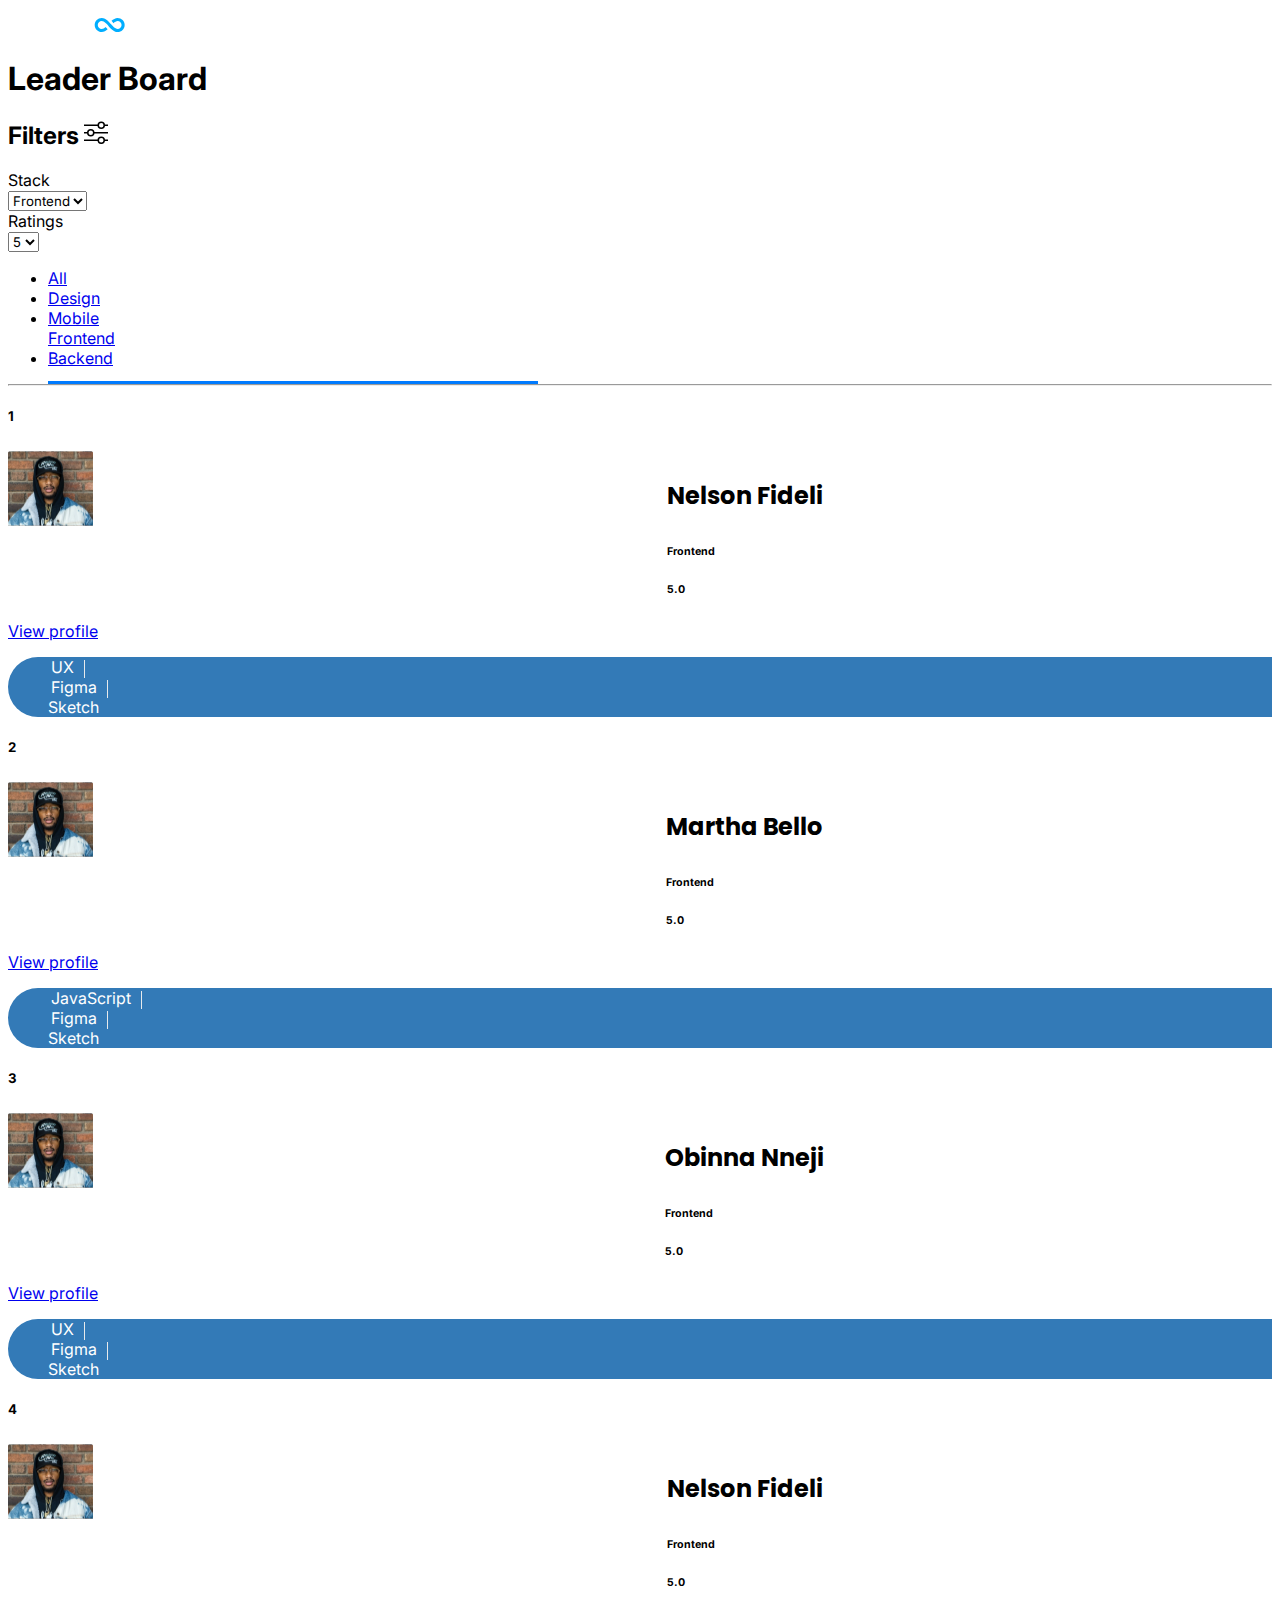
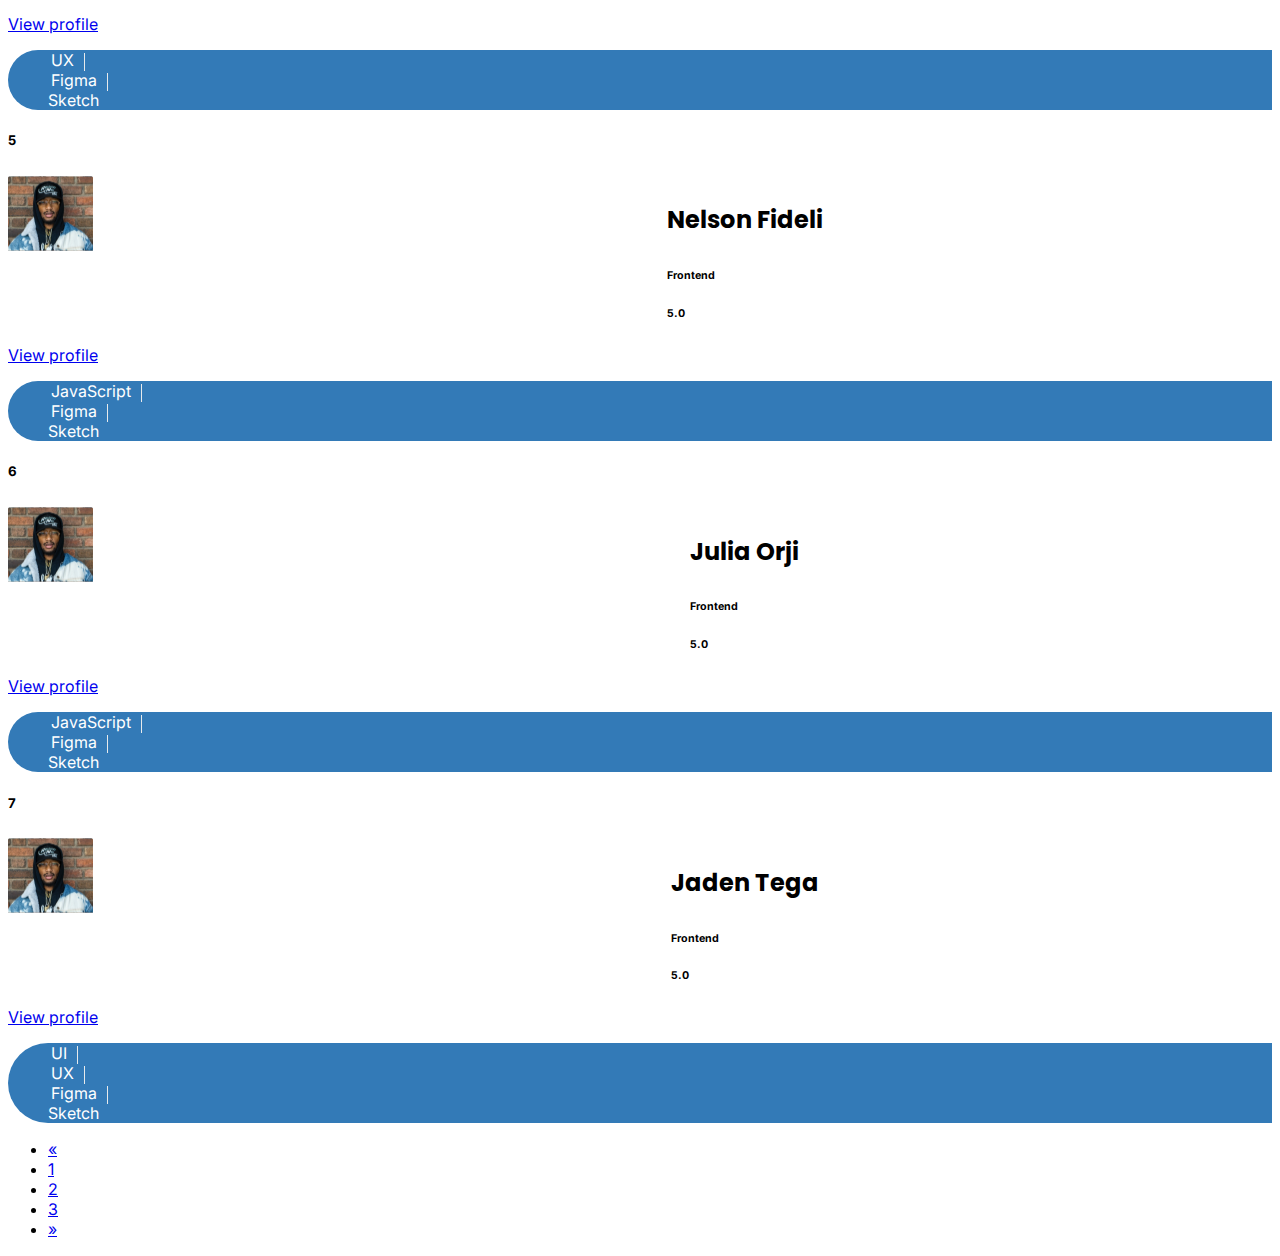
<file: index.html>
<!DOCTYPE html>
<html lang="en">

<head>
  <meta charset="UTF-8">
  <meta name="viewport" content="width=device-width, initial-scale=1.0">
  <link href='./assets/style.css' rel="stylesheet">
  <link rel="stylesheet" href="https://stackpath.bootstrapcdn.com/bootstrap/4.5.0/css/bootstrap.min.css"
    integrity="sha384-9aIt2nRpC12Uk9gS9baDl411NQApFmC26EwAOH8WgZl5MYYxFfc+NcPb1dKGj7Sk" crossorigin="anonymous">
  <link rel="stylesheet" href="https://cdnjs.cloudflare.com/ajax/libs/font-awesome/4.7.0/css/font-awesome.min.css">
  <link href="https://fonts.googleapis.com/css2?family=Poppins:wght@400;500;700&amp;display=swap" rel="stylesheet">
  <link
    href="https://fonts.googleapis.com/css2?family=Inter:wght@200;300&family=Oswald:wght@200;300;400;500;600;700&display=swap"
    rel="stylesheet">
  <title>Talent Pool | Ranking</title>
</head>

<body>

  <main class="directory-container">
    <div class="div bg-primary">
      <div class="container">
        <div class="d-md-flex text-center text-white align-items-center justify-content-between">
          <div class="brand">
            <img src="./assets/talentpool footer logo.svg" alt="">
          </div>
          <h1>Leader Board</h1>
        </div>
      </div>
    </div>

    <div class="container-fluid main">
      <div class="row">
        <div class="col-lg-3 shadow position-fixed h-100">
          <div class="filters">
            <div class="tab">
              <span>
                <h2 class=" p-0 my-1 ">
                  Filters <svg width="1em" height="1em" viewBox="0 0 16 16" class="bi bi-sliders text-primary ml-2"
                    fill="currentColor" xmlns="http://www.w3.org/2000/svg">
                    <path fill-rule="evenodd"
                      d="M14 3.5a2.5 2.5 0 1 1-5 0 2.5 2.5 0 0 1 5 0zM11.5 5a1.5 1.5 0 1 0 0-3 1.5 1.5 0 0 0 0 3zM7 8.5a2.5 2.5 0 1 1-5 0 2.5 2.5 0 0 1 5 0zM4.5 10a1.5 1.5 0 1 0 0-3 1.5 1.5 0 0 0 0 3zm9.5 3.5a2.5 2.5 0 1 1-5 0 2.5 2.5 0 0 1 5 0zM11.5 15a1.5 1.5 0 1 0 0-3 1.5 1.5 0 0 0 0 3z" />
                    <path fill-rule="evenodd"
                      d="M9.5 4H0V3h9.5v1zM16 4h-2.5V3H16v1zM9.5 14H0v-1h9.5v1zm6.5 0h-2.5v-1H16v1zM6.5 9H16V8H6.5v1zM0 9h2.5V8H0v1z" />
                  </svg>
                </h2>
              </span>
            </div>
            <div class="tab">
              <span>
                Stack
              </span>
              <div>
                <select class="form-control my-2" name='stack'>
                  <option value='frontend'>Frontend</option>
                  <option value='backend'>Backend</option>
                  <option value='mobile'>Mobile</option>
                  <option value='designer'>Designer</option>
                  <option value='frontend'>All</option>
                </select>
              </div>
            </div>
            <div class="tab">
              <span>
                Ratings
              </span>
              <div>
                <select class="form-control my-2" name='rating'>
                  <option value='5'>5</option>
                  <option value='4'>4</option>
                  <option value='3'>3</option>
                  <option value='2'>2</option>
                  <option value='1'>1</option>
                </select>
              </div>
            </div>
          </div>
        </div>

        <div class="col-lg-9 col-lg-3 offset-lg-3">
          <div class="search-bar">
            <div class="top-links">
              <div class="row align-items-center">
                <div class="col-sm-12">
                  <ul class="nav nav-pills flex-column flex-sm-row ">
                    <li class="nav-link flex-sm-fill text-center"><a href="#">All</a></li>
                    <li class="nav-link flex-sm-fill text-center"><a href="#">Design</a></li>
                    <li class="nav-link flex-sm-fill text-center"><a href="#">Mobile</a></li>
                    <li class="nav-link flex-sm-fill text-center current-tab"><a href="#">Frontend</a></li>
                    <li class="nav-link flex-sm-fill text-center"><a href="#">Backend</a></li>
                  </ul>
                  <hr>
                </div>
              </div>
            </div>
          </div>
          <div class="users-cards">
            <div class="user-card-inner my-3 card  shadow d-md-flex ">
              <div class="card-body d-md-flex justify-content-between   align-items-center pr-0">
                <h5 class='rank rounded bg-primary p-3 text-white'>1</h5>
                <div class="title">
                  <div class="user-card-image-container">
                    <div class="user-profile">
                      <img src="./assets/Adelanke.svg" class='img-fluid rounded-circle ' width='85px' height='85px'
                        alt="">
                    </div>
                  </div>
                  <div class="user-texts">
                    <h4 class='user-name'>Nelson Fideli</h4>
                    <h6 class='stack'>Frontend</h6>
                    <h6 class="ratings">5.0</h6>
                  </div>
                </div>
                <div class="profile text-center">
                  <a href="./internProfile.html">View profile</a>
                  <div class="skills">
                    <ul class='d-flex justify-content-center py-2 px-4 rounded-half-pill mb-0 rounded-left'>
                      <li class='pr-3'>UX</li>
                      <li class='pr-3'>Figma</li>
                      <li class='pr-3'>Sketch</li>
                    </ul>
                  </div>
                </div>
              </div>
            </div>


            <div class="user-card-inner my-3 card  shadow d-md-flex ">
              <div class="card-body d-md-flex justify-content-between   align-items-center pr-0">
                <h5 class='rank rounded bg-primary p-3 text-white'>2</h5>
                <div class="title">
                  <div class="user-card-image-container">
                    <div class="user-profile">
                      <img src="./assets/Adelanke.svg" class='img-fluid rounded-circle ' width='85px' height='85px'
                        alt="">
                    </div>
                  </div>
                  <div class="user-texts">
                    <h4 class='user-name'>Martha Bello</h4>
                    <h6 class='stack'>Frontend</h6>
                    <h6 class="ratings">5.0</h6>
                  </div>
                </div>
                <div class="profile text-center">
                  <a href="./internProfile.html">View profile</a>
                  <div class="skills">
                    <ul class='d-flex justify-content-center py-2 px-4 rounded-half-pill mb-0 rounded-left'>
                      <li class='pr-3'>JavaScript</li>
                      <li class='pr-3'>Figma</li>
                      <li class='pr-3'>Sketch</li>
                    </ul>
                  </div>
                </div>
              </div>
            </div>

            <div class="user-card-inner my-3 card  shadow d-md-flex justify-content-between">
              <div class="card-body d-md-flex justify-content-between   align-items-center pr-0">
                <h5 class='rank rounded bg-primary p-3 text-white'>3</h5>
                <div class="title">
                  <div class="user-card-image-container">
                    <div class="user-profile">
                      <img src="./assets/Adelanke.svg" class='img-fluid rounded-circle ' width='85px' height='85px'
                        alt="">
                    </div>
                  </div>
                  <div class="user-texts">
                    <h4 class='user-name'>Obinna Nneji</h4>
                    <h6 class='stack'>Frontend</h6>
                    <h6 class="ratings">5.0</h6>
                  </div>
                </div>
                <div class="profile text-center">
                  <a href="./internProfile.html">View profile</a>
                  <div class="skills">
                    <ul class='d-flex justify-content-center py-2 px-4 rounded-half-pill mb-0 rounded-left'>
                      <li class='pr-3'>UX</li>
                      <li class='pr-3'>Figma</li>
                      <li class='pr-3'>Sketch</li>
                    </ul>
                  </div>
                </div>
              </div>
            </div>


            <div class="user-card-inner my-3 card  shadow d-md-flex justify-content-between">
              <div class="card-body d-md-flex justify-content-between   align-items-center pr-0">
                <h5 class='rank rounded bg-primary p-3 text-white'>4</h5>
                <div class="title">
                  <div class="user-card-image-container">
                    <div class="user-profile">
                      <img src="./assets/Adelanke.svg" class='img-fluid rounded-circle ' width='85px' height='85px'
                        alt="">
                    </div>
                  </div>
                  <div class="user-texts">
                    <h4 class='user-name'>Nelson Fideli</h4>
                    <h6 class='stack'>Frontend</h6>
                    <h6 class="ratings">5.0</h6>
                  </div>
                </div>
                <div class="profile text-center">
                  <a href="./internProfile.html">View profile</a>
                  <div class="skills">
                    <ul class='d-flex justify-content-center py-2 px-4 rounded-half-pill mb-0 rounded-left'>
                      <li class='pr-3'>UX</li>
                      <li class='pr-3'>Figma</li>
                      <li class='pr-3'>Sketch</li>
                    </ul>
                  </div>
                </div>
              </div>
            </div>

            <div class="user-card-inner my-3 card  shadow d-md-flex justify-content-between">
              <div class="card-body d-md-flex justify-content-between   align-items-center pr-0">
                <h5 class='rank rounded bg-primary p-3 text-white'>5</h5>
                <div class="title">
                  <div class="user-card-image-container">
                    <div class="user-profile">
                      <img src="./assets/Adelanke.svg" class='img-fluid rounded-circle ' width='85px' height='85px'
                        alt="">
                    </div>
                  </div>
                  <div class="user-texts">
                    <h4 class='user-name'>Nelson Fideli</h4>
                    <h6 class='stack'>Frontend</h6>
                    <h6 class="ratings">5.0</h6>
                  </div>
                </div>
                <div class="profile text-center">
                  <a href="./internProfile.html">View profile</a>
                  <div class="skills">
                    <ul class='d-flex justify-content-center py-2 px-4 rounded-half-pill mb-0 rounded-left'>
                      <li class='pr-3'>JavaScript</li>
                      <li class='pr-3'>Figma</li>
                      <li class='pr-3'>Sketch</li>
                    </ul>
                  </div>
                </div>
              </div>
            </div>

            <div class="user-card-inner my-3 card  shadow d-md-flex justify-content-between">
              <div class="card-body d-md-flex justify-content-between   align-items-center pr-0">
                <h5 class='rank rounded bg-primary p-3 text-white'>6</h5>
                <div class="title">
                  <div class="user-card-image-container">
                    <div class="user-profile">

                      <img src="./assets/Adelanke.svg" class='img-fluid rounded-circle ' width='85px' height='85px'
                        alt="">
                    </div>

                  </div>
                  <div class="user-texts">
                    <h4 class='user-name'>Julia Orji</h4>
                    <h6 class='stack'>Frontend</h6>
                    <h6 class="ratings">5.0</h6>
                  </div>

                </div>
                <div class="profile text-center">
                  <a href="./internProfile.html">View profile</a>
                  <div class="skills">
                    <ul class='d-flex justify-content-center py-2 px-4 rounded-half-pill mb-0 rounded-left'>
                      <li class='pr-3'>JavaScript</li>
                      <li class='pr-3'>Figma</li>
                      <li class='pr-3'>Sketch</li>
                    </ul>
                  </div>
                </div>
              </div>
            </div>


            <div class="user-card-inner my-3 card  shadow d-md-flex justify-content-between">
              <div class="card-body d-md-flex justify-content-between   align-items-center pr-0">
                <h5 class='rank rounded bg-primary p-3 text-white'>7</h5>
                <div class="title">
                  <div class="user-card-image-container">
                    <div class="user-profile">
                      <img src="./assets/Adelanke.svg" class='img-fluid rounded-circle ' width='85px' height='85px'
                        alt="">
                    </div>
                  </div>
                  <div class="user-texts">
                    <h4 class='user-name'>Jaden Tega</h4>
                    <h6 class='stack'>Frontend</h6>
                    <h6 class="ratings">5.0</h6>
                  </div>
                </div>
                <div class="profile text-center">
                  <a href="./internProfile.html">View profile</a>
                  <div class="skills">
                    <ul class='d-flex justify-content-center py-2 px-4 rounded-half-pill mb-0 rounded-left'>
                      <li class='pr-3'>UI</li>
                      <li class='pr-3'>UX</li>
                      <li class='pr-3'>Figma</li>
                      <li class='pr-3'>Sketch</li>
                    </ul>
                  </div>
                </div>
              </div>
            </div>
          </div>
          <!---Pagination-->
          <nav aria-label="Page navigation">
            <ul class="pagination justify-content-center mt-4">
              <li class="page-item">
                <a class="page-link" href="#" aria-label="Previous">
                  <span aria-hidden="true">&laquo;</span>
                </a>
              </li>
              <li class="page-item"><a class="page-link" href="#">1</a></li>
              <li class="page-item"><a class="page-link" href="#">2</a></li>
              <li class="page-item"><a class="page-link" href="#">3</a></li>
              <li class="page-item">
                <a class="page-link" href="#" aria-label="Next">
                  <span aria-hidden="true">&raquo;</span>
                </a>
              </li>
            </ul>
          </nav>
        </div>
      </div>
    </div>
  </main>
</body>

</html>
</file>
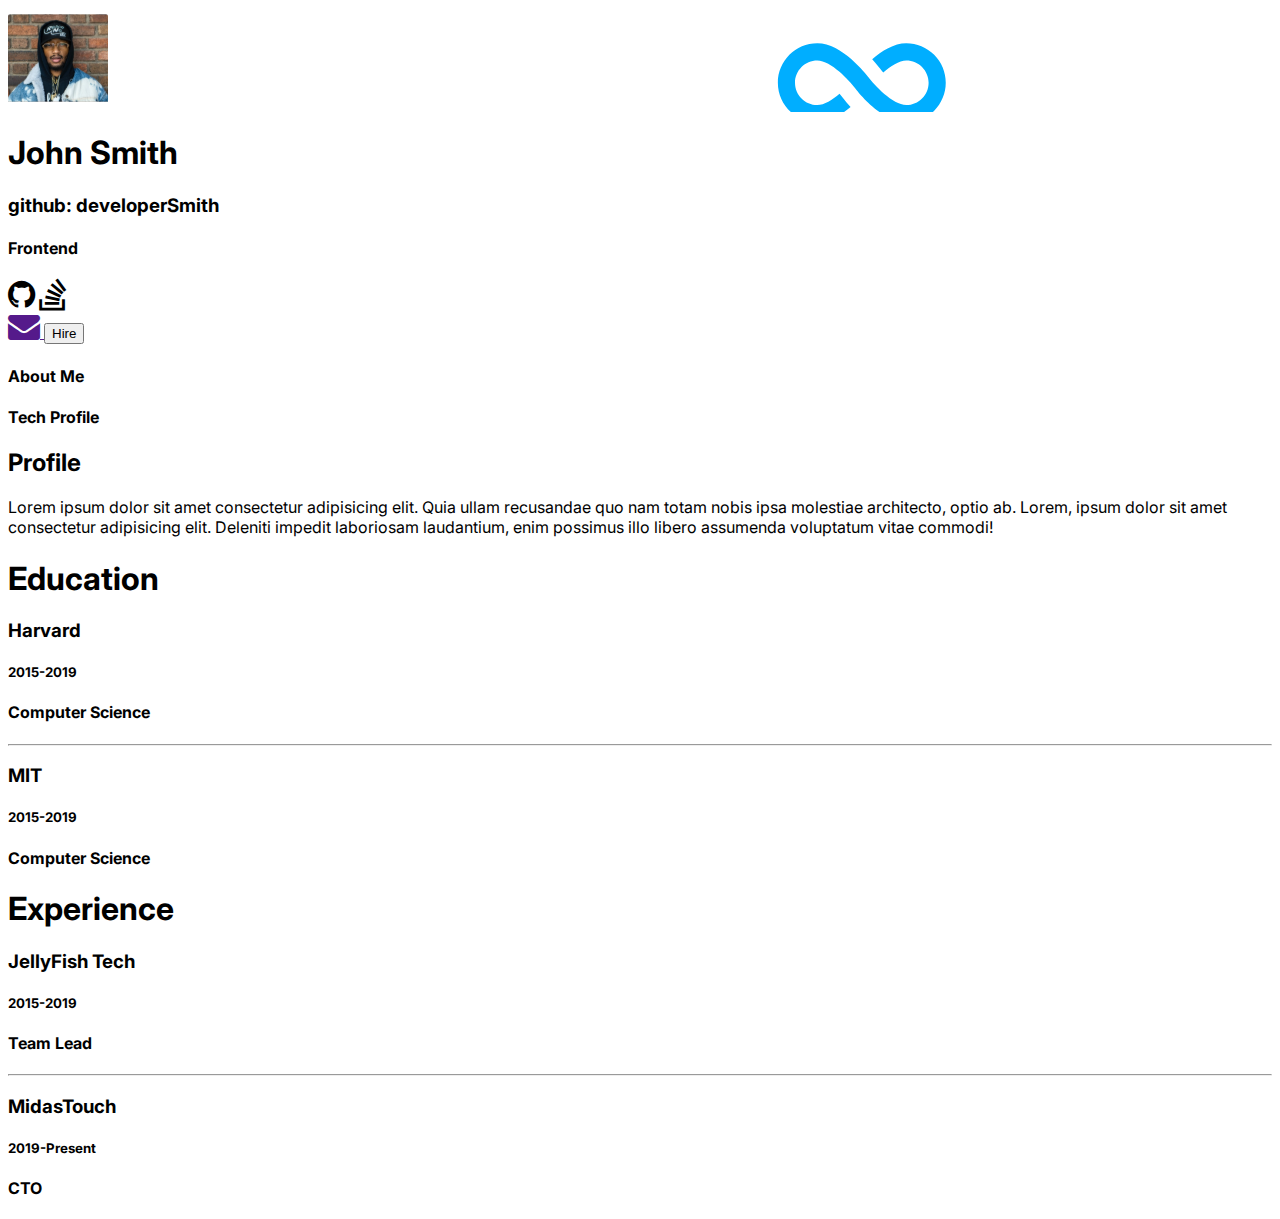
<file: internProfile.html>
<!DOCTYPE html>
<html lang="en">

<head>
  <meta charset="UTF-8">
  <meta name="viewport" content="width=device-width, initial-scale=1.0">
  <link href='./assets/style.css' rel="stylesheet">
  <link rel="stylesheet" href="https://stackpath.bootstrapcdn.com/bootstrap/4.5.0/css/bootstrap.min.css"
    integrity="sha384-9aIt2nRpC12Uk9gS9baDl411NQApFmC26EwAOH8WgZl5MYYxFfc+NcPb1dKGj7Sk" crossorigin="anonymous">
  <link rel="stylesheet" href="https://cdnjs.cloudflare.com/ajax/libs/font-awesome/4.7.0/css/font-awesome.min.css">
  <link
    href="https://fonts.googleapis.com/css2?family=Inter:wght@200;300&family=Oswald:wght@200;300;400;500;600;700&display=swap"
    rel="stylesheet">
  <title>Users</title>
</head>

<body>

  <body>
    <div class="container">
      <div class="row">
        <div class="bg-light-blue" id="main">
          <section class='my-3'>
            <div class="">
              <div class="user-profile">
                <div class="card">
                  <div class="card-img-top px-3 py-5 bg-primary">
                    <img src="./assets/Adelanke.svg" class='img-fluid rounded-circle' width='100px' height='100px'
                      alt="">
                  </div>
                  <div class="card-body p-3 ml-auto w-75 d-flex">
                    <div class="intern-basic-profile d-flex flex-column">
                      <h1 class='card-title intern-name'>John Smith</h1>
                      <h3>github: <span class='text-muted'>developerSmith</span></h3>
                      <h4 class="intern-stack">Frontend</h4>
                      <div class="intern-socials ">
                        <scan class='fa fa-github fa-2x mr-3'></scan>
                        <scan class='fa fa-stack-overflow fa-2x'></scan>
                      </div>
                    </div>
                    <div class="interact ml-auto">
                      <div class="intern-socials d-flex justify-content-between align-items-center">
                        <a href="">
                          <scan class='fa fa-envelope fa-2x text-primary mr-3'></scan>
                        </a>
                        <button class="btn btn-sm btn-outline-primary">Hire</button>
                      </div>
                    </div>

                  </div>
                  <div class="d-flex link justify-content-around mt-3">
                    <h4 class='active'>About Me</h4>
                    <h4>Tech Profile</h4>

                  </div>
                </div>
              </div>
            </div>
          </section>

          <div class="slide tech-profile">
            <section class='my-3'>
              <div class="container">
                <div class="scores">
                  <div class="card">
                    <div class="card-body">
                      <h2 class="card-title">Rank</h2>
                      <div class="d-md-flex justify-content-between">
                        <h5>Rank</h5>
                        <h5 class="user-rank">3</h5>
                      </div>
                    </div>
                  </div>
                </div>
              </div>
            </section>

            <section class='my-3'>
              <div class="container">
                <div class="card">
                  <div class="card-body">
                    <h1 class='card-title pb-1'>LANGUAGE OVERVIEW</h1>
                    <div class="d-md-flex justify-content-between pt-0">
                      <div class="language ">
                        <span class='fa fa-javascript'></span>
                        <h2 class="language">Javascript</h2>
                        <h2 class="language">Angular</h2>
                        <h2 class="language"> React</h2>
                        <h2 class="language">Vue</h2>
                      </div>
                      <div class="experience"></div>
                    </div>
                  </div>
                </div>
              </div>
            </section>

            <section class='my-3'>
              <div class="container">
                <div class="card">
                  <div class="card-body">
                    <h1 class='card-title pb-1'>Projects</h1>
                    <div class="d-md-flex justify-content-between pt-0">
                      <div class="language ">
                        <span class='fa fa-javascript'></span>
                        <h2 class="language"></h2>
                        <h2 class="language"></h2>
                        <h2 class="language"></h2>
                        <h2 class="language"></h2>
                      </div>
                      <div class="experience"></div>
                    </div>
                  </div>
                </div>
              </div>
            </section>
          </div>

          <div class="slide about-me">
            <section class='my-3'>
              <div class="container">
                <div class="scores">
                  <div class="card">
                    <div class="card-body">
                      <h2 class="card-title">Profile</h2>
                      <p class='card-text'>Lorem ipsum dolor sit amet consectetur adipisicing elit. Quia ullam
                        recusandae quo nam totam nobis ipsa molestiae architecto, optio ab. Lorem, ipsum dolor sit amet
                        consectetur adipisicing elit. Deleniti impedit laboriosam laudantium, enim possimus illo libero
                        assumenda voluptatum vitae commodi!</p>
                    </div>
                  </div>
                </div>
              </div>
          </div>
          </section>

          <section class='my-3'>
            <div class="container">
              <div class="card">
                <div class="card-body">
                  <h1 class='card-title pb-1'>Education</h1>
                  <div class="d-md-flex justify-content-between pt-0">
                    <div class="education ">
                      <h3>Harvard</h3>
                      <h5>2015-2019</h5>
                    </div>
                    <div class="experience">
                      <h4>Computer Science</h4>
                    </div>
                  </div>
                  <hr>
                  <div class="d-md-flex justify-content-between pt-0">
                    <div class="education ">
                      <h3>MIT</h3>
                      <h5>2015-2019</h5>
                    </div>
                    <div class="experience">
                      <h4>Computer Science</h4>
                    </div>
                  </div>
                </div>
              </div>
            </div>
          </section>

          <section class='my-3'>
            <div class="container">
              <div class="card">
                <div class="card-body">
                  <h1 class='card-title pb-1'>Experience</h1>
                  <div class="d-md-flex justify-content-between pt-0">
                    <div class="Experience ">
                      <h3>JellyFish Tech</h3>
                      <h5>2015-2019</h5>
                    </div>
                    <div class="position">
                      <h4>Team Lead</h4>
                    </div>
                  </div>
                  <hr>
                  <div class="d-md-flex justify-content-between pt-0">
                    <div class="Experience ">
                      <h3>MidasTouch</h3>
                      <h5>2019-Present</h5>
                    </div>
                    <div class="position">
                      <h4>CTO</h4>
                    </div>
                  </div>
                </div>
              </div>
            </div>
          </section>


        </div>
        <div class="slide about-me">

        </div>


      </div>

    </div>












    <!--Footer-->
    <!-- <footer class="footer">
    <div class="container-fluid custom-container">
      <div class="row top justify-content-between">
        <div class="col-md-3">
          <a href="../index.html">
            <div class="py-3">
              <img src="./img/talentpool footer logo.svg" alt="talent pool logo">
            </div>
          </a>
          <p class="py-2">
            We are known for
            connecting top talents with top companies. We
            make great possibilities
            happen.
          </p>
        </div>
        <div class="col-6 col-md-2">
          <h5 class="py-3">Explore</h5>
          <ul class="pl-0">
            <li><a href="">Home</a></li>
            <li class="py-1"><a href="src/aboutUs.html">About Us</a></li>
            <li class="py-1"><a href="./src/directory.html">Directories</a></li>
            <li class="py-1"><a href="./src/faq.html">FAQ</a></li>
            <li class="py-1"><a href="./src/contact-us.html">Contact Us</a></li>
            <li class="py-1"><a href="">Top Talent</a></li>
          </ul>
        </div>
        <div class="col-6 col-md-3">
          <h5 class="py-3">Visit</h5>
          <p>
            Lagos NG, 17 Akinsanya St, Ojodu 100213, Ikeja
          </p>
          <div class="d-none d-md-block">
            <h5 class="py-3">Get in touch</h5>
            <p>hello@hng.tech</p>
            <p>+234 (0) 812 345 6789</p>
          </div>
        </div>
        <div class="col-6 d-md-none">
          <h5 class="py-3">Get in touch</h5>
          <p>hello@hng.tech</p>
          <p>+234 (0) 812 345 6789</p>
        </div>
        <div class="col-6 col-md-2">
          <h5 class="py-3">Follow</h5>
          <ul class="pl-0">
            <li><a href="">Facebook</a></li>
            <li class="py-1"><a href="">LinkedIn</a></li>
            <li class="py-1"><a href="">Twitter</a></li>
          </ul>
        </div>
        <div class="col-6 col-md-2">
          <h5 class="py-3">Legal</h5>
          <ul class="pl-0">
            <li><a href="">Terms</a></li>
            <li class="py-1"><a href="">Privacy</a></li>
          </ul>
        </div>
      </div>
      <hr>
      <div class="row">
        <div class="col py-2">
          <p class="copyright">
            TalentPool. All Rights Reserved.
          </p>
        </div>
      </div>
    </div>
  </footer> -->
    <script src='./assets/script.js'></script>
    <script src="https://code.jquery.com/jquery-3.5.1.slim.min.js"
      integrity="sha384-DfXdz2htPH0lsSSs5nCTpuj/zy4C+OGpamoFVy38MVBnE+IbbVYUew+OrCXaRkfj"
      crossorigin="anonymous"></script>
    <script src="https://cdn.jsdelivr.net/npm/popper.js@1.16.0/dist/umd/popper.min.js"
      integrity="sha384-Q6E9RHvbIyZFJoft+2mJbHaEWldlvI9IOYy5n3zV9zzTtmI3UksdQRVvoxMfooAo"
      crossorigin="anonymous"></script>
    <script src="https://stackpath.bootstrapcdn.com/bootstrap/4.5.0/js/bootstrap.min.js"
      integrity="sha384-OgVRvuATP1z7JjHLkuOU7Xw704+h835Lr+6QL9UvYjZE3Ipu6Tp75j7Bh/kR0JKI"
      crossorigin="anonymous"></script>
  </body>
</body>


</body>

</html>
</file>
<file: assets/style.css>
* {
  box-sizing: border-box;
}

body {
  font-family: 'Inter', sans-serif !important;
}

.user-name{
  font-size:24px;
  font-family: 'Poppins', sans-serif
}
.title{
  display:grid;
  grid-template-columns: auto auto;
  grid-gap:5em;
}
ul.rounded-left{
  border-top-left-radius:50em !important;
  border-bottom-left-radius:50em !important;
}
.card .user-texts{
  margin-left: 44px;
}


input, select {
  font-family: 'Inter', sans-serif !important;
}

input:focus {
  outline: none !important;
  border: none;
}

.card-img-top {
  background-image: url('./talentpool\ footer\ logo.svg');
  background-position: center;
  background-repeat: no-repeat;
  background-size: 55%;
  position: relativel
}


.current-tab{
  color:white;
}
li.current-tab{
  position:relative;
}
.current-tab::before {
  content: '';
  position: absolute;
  top: 53px;
  width: 40%;
  height: 3px;
  background-color: #007bff;
}

.skills ul {
  list-style-type: none;
  background-color: #337AB7;
  color: white;
}

.skills li:not(:last-child) {
  padding-left: 3px;
}

.skills ul li:not(:last-child)::after {
  height: 18px;
  content: " ";
  /* display: inline-block; */
  position: absolute;
  width: 1px;
  background-color: #e7eaec;
  /* right: 0; */
  margin-top: 3px;
  margin-left: 10px;
}

@media(max-width:700px) {
  .users-cards{
    margin:auto;
    width:90% !important;
  }
  .card-body {
    padding: 0 !important ;
  }
  .rank.rounded{
    border-bottom-left-radius: 0px !important;
    border-bottom-right-radius:0px !important;
  }
  .rank{
    border-top-left-radius: 0.25rem !important;
    border-top-right-radius: 0.25rem !important;
    border-bottom-left-radius: 0px !important;
    border-bottom-right-radius:0px !important;
  }
  .title{
    display:flex;
    justify-content: space-between;
  }
  
  .card ul{
    justify-content: center;
  }
  .title{
    padding-right:1.25em;
    padding-left:1.25em;
  }
  .rank.p-3{
    padding:0.5rem !important;
  }
  
  .skills ul{
    border-top-left-radius: 0px !important;
    border-bottom-left-radius: 0.25rem !important;
    border-top-right-radius: 0px !important;
    border-bottom-right-radius:0.25rem !important;
  }
  #main {
    width: 100vw !important
  }
  main .position-fixed{
position:unset !important;
  }
  #sticky-sidebar {
    display: none;
  }
  #mobile-filter {
    display: block;
  }
  .current-tab::before {
    top: 43px;
    width: 20%;
  }
}
@media(max-width:1000px){
  main .position-fixed{
    position:unset !important;
      }
}
@media(min-width:1366px){
  .users-cards{
    margin:auto;
    width:80% !important;
  }
  .current-tab::before {
    width: 30%;
  }
}
</file>
